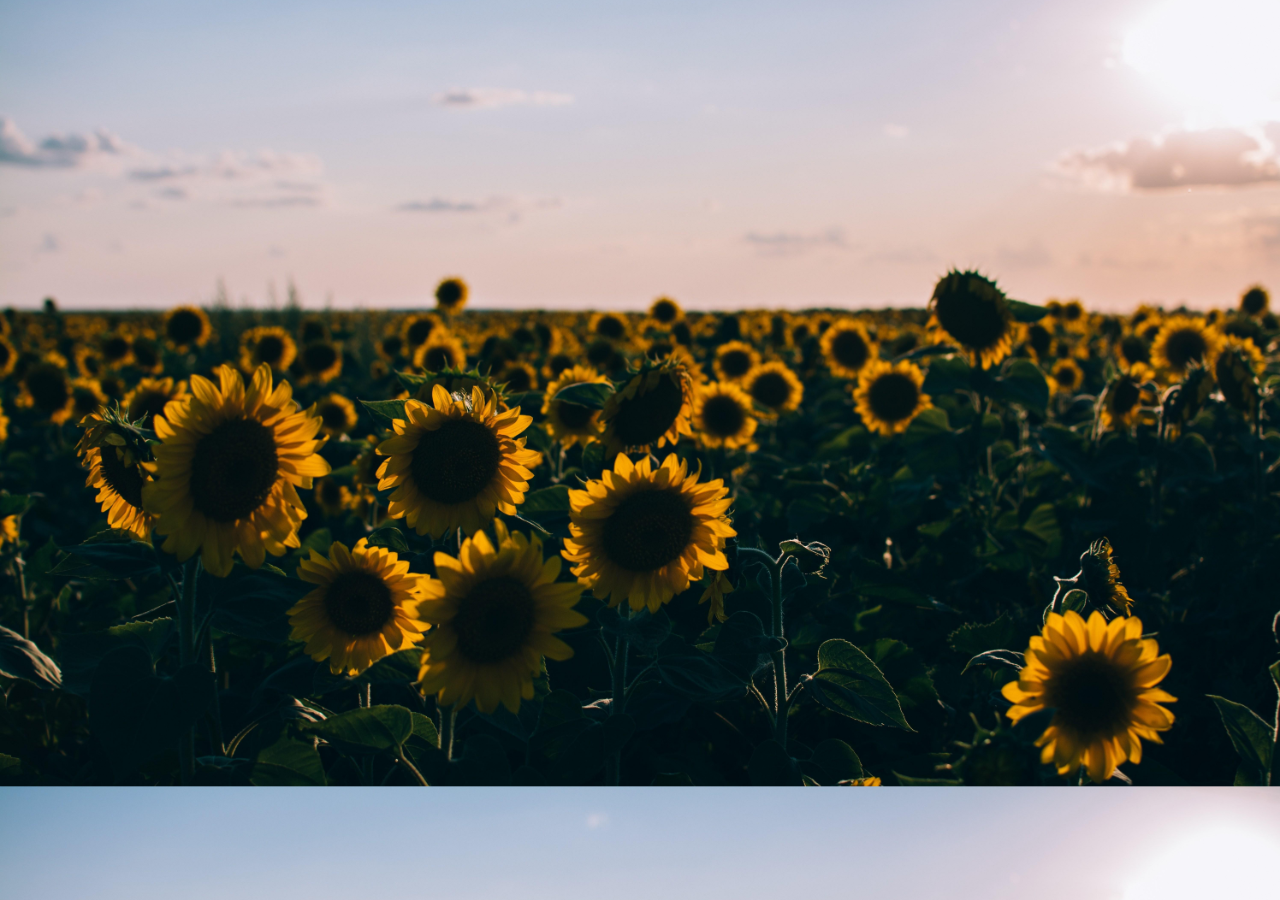
<file: For Novi Nihaya.html>
<!DOCTYPE html>
<html>
<head>
    <title>Happy birthday</title>
    <style>
        body {
            font-family: Arial, sans-serif;
            background-color: blue;
            text-align: center;
            background-image: url(imagee.jpg);
            background-size: cover;
            background-position: center;
            color: black;
            text-align: center;
            font-size: 24px;
            padding: 100px;

        }

        .container {
            max-width: 600px;
            margin: 0 auto;
            background-color: skyblue;
            padding: 20px;
            border-radius: 10px;
            box-shadow: 0 0 10px rgba(0, 0, 0, 0.1);

        }
        .image-container {
            position: relative;
        }

        .image-container img {
            width: 100%;
            height: auto;
            transition: transform 0.3s;
        }
        .image-container img:hover {
            transform: scale(1.1);
        }

        h1 {
            color: darkblue;

        }

        p {
            font-size: 18px;
            margin: 15px 0;
        }
        .animated-text {
            opacity: 0; /* Mulai dengan keadaan tidak terlihat */
            animation: slide-in 1s ease forwards; /* Nama animasi, durasi, jenis animasi, dan efek terakhir */
            max-width: 600px;
            margin: 0 auto;
            background-color: skyblue;
            padding: 20px;
            border-radius: 10px;
            box-shadow: 0 0 10px rgba(0, 0, 0, 0.1);
}

        @keyframes slide-in {
            0% {
             transform: translateX(-100%); /* Teks dimulai dari luar layar kiri */
  }
            100% {
            transform: translateX(0); /* Teks akhirnya muncul di posisi normal */
            opacity: 1; /* Teks terlihat sepenuhnya */
  }
}

    </style>
</head>
<body>
    <div class="animated-text">
         <h1>HAPPY BIRTHDAY &#127874;</h1>
        <p>Selamat ulang tahun Novi Nihaya &#127802;, Semoga panjang umur sehat selalu, dimudahkan segala urusannya dan selalu bahagia &#128516; </p>
        <p>semangat terus kuliahnya yaa, jaga kesehatan karena jauh dari orangtua kan?</p>
        <p>Dan jangan lupa pulang ke cirebon, apa ga kangen main wkwk </p>
        <p>pokonya wish you all the best for you &#127802;</p>
        <p>your friend<br> [gausah kepo]</p>
        <p>Sambil di puter dong lagunya biar seruuu</p>
    <audio controls autoplay>
        <source src="bersamamu-official-lyric-video.mp3" type="audio/mpeg">
    </audio>
    </div>
</body>
</html>
</file>
